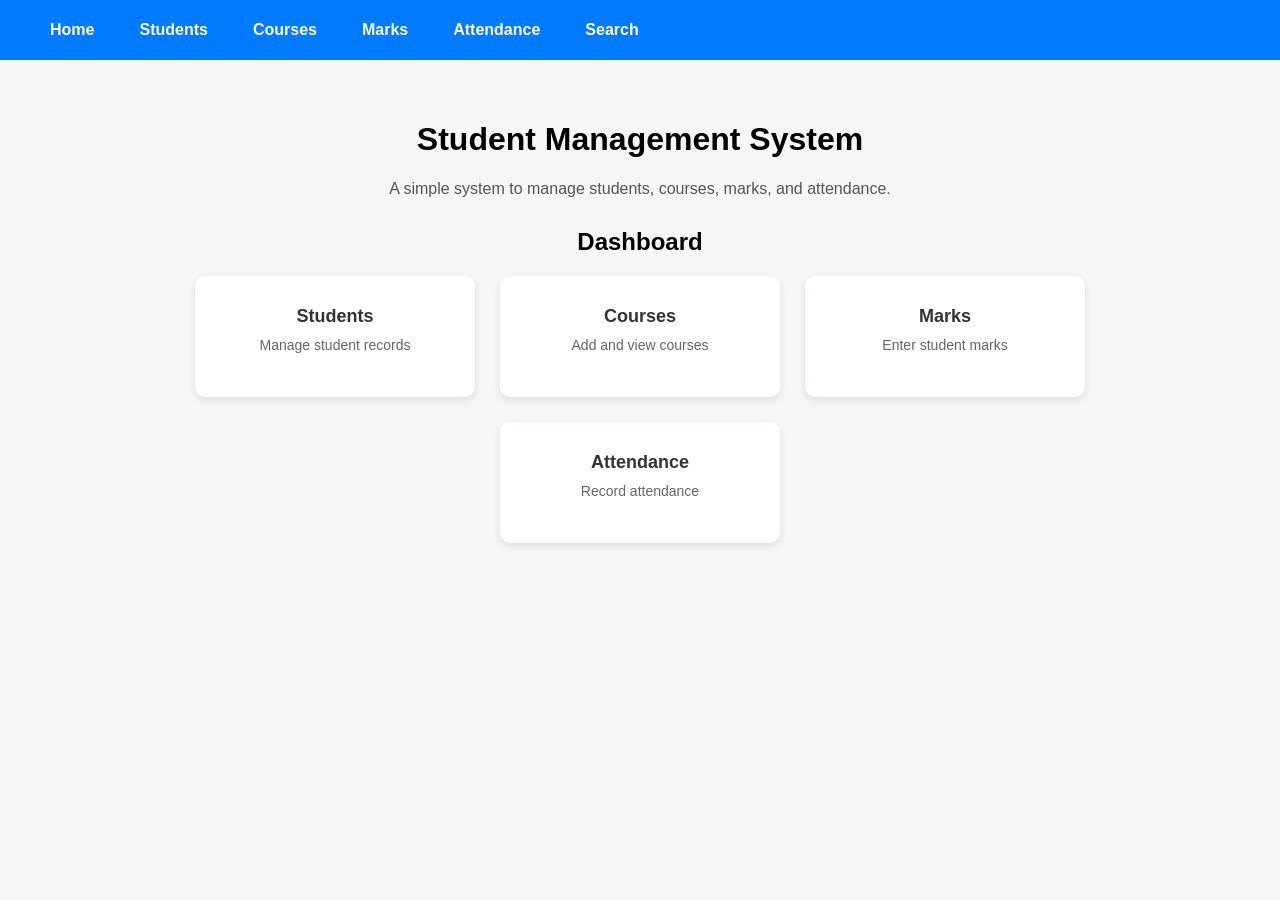
<file: frontend/index.html>
<!DOCTYPE html>
<html>

<head>
<title>Student Management System</title>
<link rel="stylesheet" href="css/style.css">
</head>

<body>

<div class="navbar">
<a href="index.html">Home</a>
<a href="students.html">Students</a>
<a href="courses.html">Courses</a>
<a href="marks.html">Marks</a>
<a href="attendance.html">Attendance</a>
<a href="search.html">Search</a>
</div>

<div class="container">

<h1>Student Management System</h1>
<p class="subtitle">
A simple system to manage students, courses, marks, and attendance.
</p>

<h2>Dashboard</h2>

<div class="menu">

<div class="card">
<a href="students.html">Students</a>
<p>Manage student records</p>
</div>

<div class="card">
<a href="courses.html">Courses</a>
<p>Add and view courses</p>
</div>

<div class="card">
<a href="marks.html">Marks</a>
<p>Enter student marks</p>
</div>

<div class="card">
<a href="attendance.html">Attendance</a>
<p>Record attendance</p>
</div>

</div>

</div>

</body>
</html>
</file>
<file: frontend/css/style.css>
/* ===== Page Base ===== */
body{
    font-family: Arial, sans-serif;
    margin:0;
    background:#f4f6f8;
}

/* ===== Navbar ===== */
.navbar{
    background:#007bff;
    padding:15px 40px;
    display:flex;
    align-items:center;
    gap:25px;
}

.navbar a{
    color:white;
    text-decoration:none;
    font-weight:bold;
    padding:6px 10px;
    border-radius:4px;
}

.navbar a:hover{
    background:rgba(255,255,255,0.2);
}

/* ===== Page Container ===== */
.container{
    max-width:1000px;
    margin:auto;
    padding:40px 20px;
}

/* ===== Titles ===== */
h1, h2{
    text-align:center;
}

.subtitle{
    text-align:center;
    color:#555;
    margin-bottom:30px;
}

/* ===== Dashboard Menu ===== */
.menu{
    display:flex;
    gap:25px;
    flex-wrap:wrap;
    justify-content:center;
}

/* ===== Dashboard Cards ===== */
.card{
    background:white;
    padding:30px;
    width:220px;
    text-align:center;
    border-radius:10px;
    box-shadow:0 3px 8px rgba(0,0,0,0.1);
    transition:0.2s;
}

.card a{
    text-decoration:none;
    color:#333;
    font-size:18px;
    font-weight:bold;
}

.card p{
    margin-top:10px;
    font-size:14px;
    color:#666;
}

.card:hover{
    transform:translateY(-5px);
    box-shadow:0 6px 14px rgba(0,0,0,0.15);
}

/* ===== Form Container ===== */
form{
    background:white;
    padding:25px;
    border-radius:10px;
    width:380px;
    margin:30px auto;
    box-shadow:0 3px 10px rgba(0,0,0,0.1);
}

/* Form labels */
label{
    display:block;
    margin-top:14px;
    font-size:14px;
    font-weight:600;
}

/* Input boxes */
input{
    width:100%;
    padding:10px;
    margin-top:6px;
    border:1px solid #ccc;
    border-radius:5px;
    box-sizing:border-box;
    font-size:14px;
}

/* Dropdown (for Department selection) */
select{
    width:100%;
    padding:10px;
    margin-top:6px;
    border:1px solid #ccc;
    border-radius:5px;
    box-sizing:border-box;
    font-size:14px;
    background:white;
}

/* Input focus */
input:focus, select:focus{
    outline:none;
    border-color:#007bff;
}

/* Button */
button{
    margin-top:18px;
    padding:11px;
    width:100%;
    background:#28a745;
    color:white;
    border:none;
    border-radius:5px;
    cursor:pointer;
    transition:0.2s;
}

button:hover{
    background:#218838;
}

/* ===== Tables ===== */
table{
    width:100%;
    border-collapse:collapse;
    background:white;
    margin-top:20px;
    box-shadow:0 2px 6px rgba(0,0,0,0.1);
}

/* Table Header */
th{
    background:#007bff;
    color:white;
}

/* Cells */
th, td{
    padding:10px;
    border:1px solid #ddd;
    text-align:center;
}

/* Alternate Row Color */
tr:nth-child(even){
    background:#f9f9f9;
}

/* Row Hover */
tr:hover{
    background:#f1f7ff;
}

/* ===== Search Filters Layout ===== */
.search-grid{
    display:grid;
    grid-template-columns:1fr 1fr;
    gap:15px;
}
</file>
